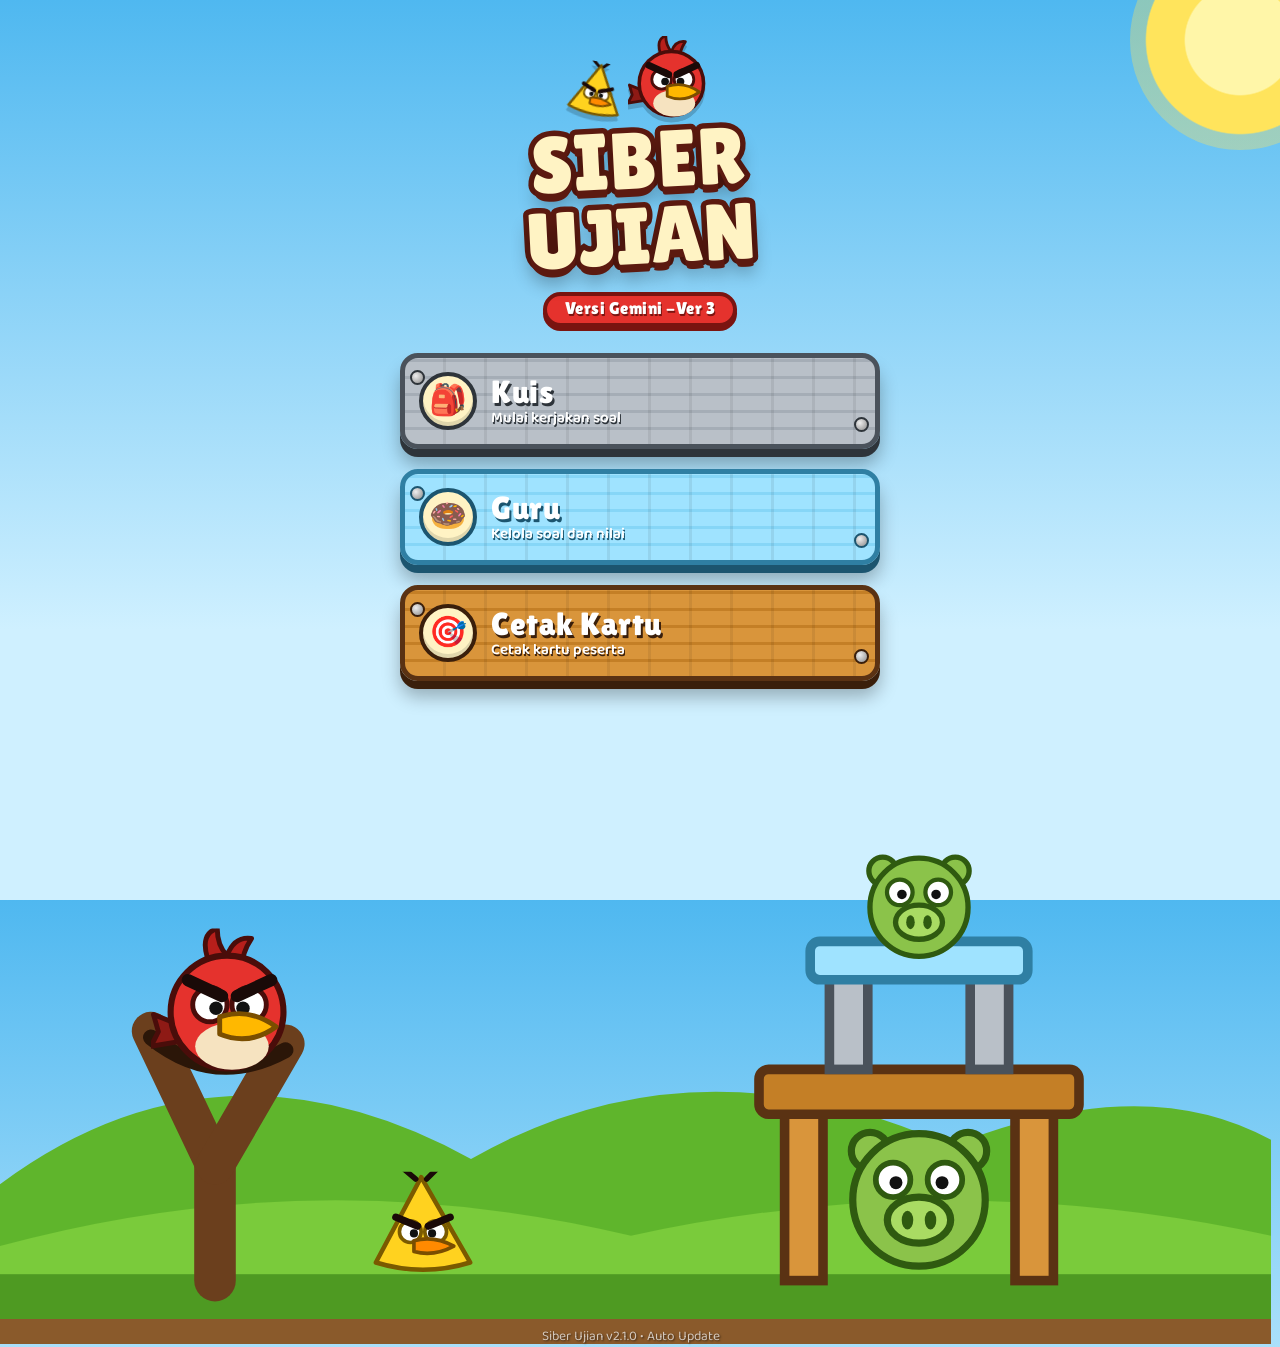
<file: index.html>
<!DOCTYPE html>
<html lang="id">

<head>
  <meta charset="UTF-8">
  <meta name="viewport" content="width=device-width, initial-scale=1, viewport-fit=cover">
  <meta name="theme-color" content="#5BC0F0">
  <title>Siber Ujian Gemini V2</title>
  <link rel="preconnect" href="https://fonts.googleapis.com">
  <link rel="preconnect" href="https://fonts.gstatic.com" crossorigin>
  <link href="https://fonts.googleapis.com/css2?family=Lilita+One&family=Baloo+2:wght@600;800&display=swap"
    rel="stylesheet">
  <style>
    :root {
      --sky-top: #4FB8F0;
      --sky-bot: #CFF0FF;
      --red: #E5322D;
      --yellow: #FFD21F;
      --cream: #FFF3C4;
      --grass: #7ACB3B;
      --grass-dark: #4E9A22;
      --dirt: #8A5A2B;
      --wood: #D9953B;
      --wood-dark: #5A3213;
      --wood-deep: #3A1F0B;
      --stone: #B9C0C8;
      --stone-dark: #4A525B;
      --ice: #9FE3FF;
      --ice-dark: #2F7FA3;
      --display: 'Lilita One', 'Impact', 'Arial Black', sans-serif;
      --body: 'Baloo 2', 'Trebuchet MS', sans-serif;
    }

    * {
      box-sizing: border-box;
      margin: 0;
      padding: 0;
      -webkit-tap-highlight-color: transparent
    }

    html,
    body {
      height: 100%
    }

    body {
      font-family: var(--body);
      background: linear-gradient(180deg, var(--sky-top) 0%, var(--sky-bot) 70%);
      color: #fff;
      overflow-x: hidden;
    }

    /* ---------- Langit ---------- */
    .sky {
      position: fixed;
      inset: 0;
      pointer-events: none;
      overflow: hidden;
      z-index: 0
    }

    .sun {
      position: absolute;
      top: -70px;
      right: -70px;
      width: 220px;
      height: 220px;
      border-radius: 50%;
      background: radial-gradient(circle, #FFF6A8 0 35%, #FFE45C 36% 60%, rgba(255, 228, 92, .35) 61% 100%);
    }

    .cloud {
      position: absolute;
      width: 150px;
      opacity: .95;
      animation: drift linear infinite
    }

    .cloud.c1 {
      top: 9%;
      left: -180px;
      animation-duration: 60s
    }

    .cloud.c2 {
      top: 26%;
      left: -180px;
      width: 110px;
      animation-duration: 85s;
      animation-delay: -30s
    }

    .cloud.c3 {
      top: 45%;
      left: -180px;
      width: 130px;
      animation-duration: 70s;
      animation-delay: -55s;
      opacity: .8
    }

    @keyframes drift {
      to {
        transform: translateX(calc(100vw + 400px))
      }
    }

    /* ---------- Layout ---------- */
    .page {
      position: relative;
      z-index: 1;
      min-height: 100svh;
      display: flex;
      flex-direction: column;
      align-items: center;
      padding: max(18px, env(safe-area-inset-top)) 18px 0;
    }

    header {
      text-align: center;
      width: 100%;
      max-width: 520px;
      margin-top: 6px
    }

    .logo-birds {
      display: flex;
      justify-content: center;
      align-items: flex-end;
      gap: 2px;
      height: 84px
    }

    .logo-birds svg {
      width: 72px;
      height: 72px;
      filter: drop-shadow(0 5px 0 rgba(0, 0, 0, .18))
    }

    .logo-birds .b-yellow {
      width: 58px;
      height: 58px;
      transform: rotate(12deg)
    }

    .logo-birds .b-red {
      animation: hop 1.1s ease-in-out 0.4s 2
    }

    @keyframes hop {

      0%,
      100% {
        transform: translateY(0)
      }

      40% {
        transform: translateY(-18px) rotate(-6deg)
      }
    }

    h1 {
      font-family: var(--display);
      font-weight: 400;
      font-size: clamp(2.8rem, 15vw, 5rem);
      line-height: .95;
      letter-spacing: 1px;
      color: var(--cream);
      -webkit-text-stroke: 11px #5C1A10;
      paint-order: stroke fill;
      text-shadow: 0 8px 0 #5C1A10, 0 14px 18px rgba(0, 0, 0, .3);
      transform: rotate(-3deg);
      margin-top: 2px;
    }

    .tagline {
      display: inline-block;
      margin-top: 18px;
      padding: 3px 18px 5px;
      background: var(--red);
      border: 4px solid #7A1410;
      border-radius: 999px;
      font-family: var(--display);
      font-size: 1.05rem;
      letter-spacing: .5px;
      box-shadow: 0 4px 0 #7A1410;
      text-shadow: 1px 2px 0 #7A1410;
    }

    /* ---------- Tombol papan kayu ---------- */
    nav {
      width: 100%;
      max-width: 440px;
      margin: 26px 0 30px;
      display: flex;
      flex-direction: column;
      gap: 20px
    }

    .plank {
      --c1: var(--wood);
      --c2: #C47F26;
      --edge: var(--wood-dark);
      --deep: var(--wood-deep);
      position: relative;
      display: flex;
      align-items: center;
      gap: 14px;
      padding: 14px 18px 14px 14px;
      min-height: 84px;
      border-radius: 18px;
      border: 5px solid var(--edge);
      background:
        repeating-linear-gradient(90deg, rgba(0, 0, 0, 0) 0 38px, rgba(0, 0, 0, .07) 38px 41px),
        repeating-linear-gradient(0deg, var(--c1) 0 14px, var(--c2) 14px 17px);
      box-shadow: 0 8px 0 var(--deep), 0 16px 18px rgba(0, 0, 0, .28);
      color: #fff;
      text-decoration: none;
      transition: transform .12s ease, box-shadow .12s ease;
    }

    .plank::before,
    .plank::after {
      /* baut */
      content: "";
      position: absolute;
      top: 50%;
      width: 11px;
      height: 11px;
      border-radius: 50%;
      background: radial-gradient(circle at 35% 35%, #eee, #8a8a8a);
      border: 2px solid var(--deep);
      transform: translateY(-50%);
    }

    .plank::before {
      left: 5px;
      top: 12px;
      transform: none
    }

    .plank::after {
      right: 6px;
      bottom: 12px;
      top: auto;
      transform: none
    }

    .plank:nth-child(3n+2) {
      --c1: var(--stone);
      --c2: #A5ADB6;
      --edge: var(--stone-dark);
      --deep: #2E343A
    }

    .plank:nth-child(3n) {
      --c1: var(--ice);
      --c2: #86D6F7;
      --edge: var(--ice-dark);
      --deep: #1C556F
    }

    .plank.install-btn {
      --c1: var(--grass);
      --c2: #8ED84B;
      --edge: var(--grass-dark);
      --deep: #2D6110
    }

    .plank:hover {
      transform: translateY(-4px) rotate(-.8deg);
      box-shadow: 0 12px 0 var(--deep), 0 22px 22px rgba(0, 0, 0, .28)
    }

    .plank:active {
      transform: translateY(7px);
      box-shadow: 0 1px 0 var(--deep), 0 4px 8px rgba(0, 0, 0, .3)
    }

    .plank:focus-visible {
      outline: 5px solid var(--yellow);
      outline-offset: 4px
    }

    .ico {
      flex: none;
      width: 58px;
      height: 58px;
      border-radius: 50%;
      display: grid;
      place-items: center;
      font-size: 1.9rem;
      background: var(--cream);
      border: 4px solid var(--deep);
      box-shadow: inset 0 -4px 0 rgba(0, 0, 0, .12);
    }

    .txt {
      display: flex;
      flex-direction: column;
      line-height: 1.05;
      min-width: 0
    }

    .txt b {
      font-family: var(--display);
      font-weight: 400;
      font-size: clamp(1.55rem, 7.5vw, 2rem);
      text-shadow: 2px 3px 0 var(--deep);
      letter-spacing: .5px;
    }

    .txt small {
      font-family: var(--body);
      font-weight: 600;
      font-size: .95rem;
      margin-top: 3px;
      text-shadow: 1px 2px 0 var(--deep);
    }

    /* Utils */
    .hidden {
      display: none !important;
    }

    /* ---------- Pemandangan bawah ---------- */
    .ground {
      margin-top: auto;
      width: calc(100% + 36px);
      margin-left: -18px;
      position: relative;
      line-height: 0;
    }

    .ground svg {
      width: 100%;
      height: auto;
      display: block
    }

    .ground .dirt {
      height: max(26px, env(safe-area-inset-bottom));
      background: var(--dirt);
      margin-top: -1px
    }

    .pig-wobble {
      transform-origin: 290px 180px;
      animation: wobble 2.6s ease-in-out infinite
    }

    @keyframes wobble {

      0%,
      100% {
        transform: rotate(0)
      }

      50% {
        transform: rotate(-2deg)
      }
    }

    @media (prefers-reduced-motion:reduce) {
      * {
        animation: none !important;
        transition: none !important
      }
    }

    @media (min-width:700px) {
      nav {
        max-width: 480px
      }

      .logo-birds {
        height: 96px
      }

      .logo-birds svg {
        width: 84px;
        height: 84px
      }
    }
  </style>
</head>

<body>

  <!-- Simbol gambar (dipakai ulang) -->
  <svg width="0" height="0" style="position:absolute" aria-hidden="true">
    <defs>
      <symbol id="red-bird" viewBox="0 0 120 120">
        <path d="M22 78 L2 70 L6 84 L0 96 L24 92Z" fill="#8E1A15" stroke="#4A0D0A" stroke-width="4"
          stroke-linejoin="round" />
        <path d="M46 24 Q40 4 54 0 Q54 14 62 22 Q68 6 82 8 Q74 20 74 32Z" fill="#B71F1B" stroke="#4A0D0A"
          stroke-width="4" stroke-linejoin="round" />
        <circle cx="62" cy="68" r="46" fill="#E5322D" stroke="#4A0D0A" stroke-width="5" />
        <ellipse cx="66" cy="96" rx="30" ry="19" fill="#F6E3C0" />
        <circle cx="48" cy="62" r="14" fill="#fff" stroke="#4A0D0A" stroke-width="4" />
        <circle cx="80" cy="62" r="14" fill="#fff" stroke="#4A0D0A" stroke-width="4" />
        <circle cx="53" cy="65" r="5.5" fill="#111" />
        <circle cx="75" cy="65" r="5.5" fill="#111" />
        <line x1="30" y1="42" x2="58" y2="55" stroke="#1a0a08" stroke-width="10" stroke-linecap="round" />
        <line x1="98" y1="42" x2="70" y2="55" stroke="#1a0a08" stroke-width="10" stroke-linecap="round" />
        <path d="M56 72 Q80 64 102 80 Q80 96 56 86Z" fill="#FFB800" stroke="#7A4E00" stroke-width="4"
          stroke-linejoin="round" />
      </symbol>

      <symbol id="yellow-bird" viewBox="0 0 120 120">
        <path d="M58 6 L112 100 Q60 116 8 100Z" fill="#FFD21F" stroke="#7A5A00" stroke-width="5"
          stroke-linejoin="round" />
        <path d="M52 8 L40 -2 M64 8 L74 -2" stroke="#1a0a08" stroke-width="6" stroke-linecap="round" />
        <circle cx="46" cy="66" r="12" fill="#fff" stroke="#7A5A00" stroke-width="4" />
        <circle cx="74" cy="66" r="12" fill="#fff" stroke="#7A5A00" stroke-width="4" />
        <circle cx="50" cy="68" r="4.5" fill="#111" />
        <circle cx="70" cy="68" r="4.5" fill="#111" />
        <line x1="30" y1="50" x2="54" y2="60" stroke="#1a0a08" stroke-width="8" stroke-linecap="round" />
        <line x1="90" y1="50" x2="66" y2="60" stroke="#1a0a08" stroke-width="8" stroke-linecap="round" />
        <path d="M50 76 Q72 70 94 82 Q72 94 50 88Z" fill="#FF8A00" stroke="#7A4E00" stroke-width="4"
          stroke-linejoin="round" />
      </symbol>

      <symbol id="pig" viewBox="0 0 120 120">
        <circle cx="26" cy="30" r="13" fill="#8BC34A" stroke="#2F5A10" stroke-width="5" />
        <circle cx="94" cy="30" r="13" fill="#8BC34A" stroke="#2F5A10" stroke-width="5" />
        <circle cx="60" cy="64" r="46" fill="#8BC34A" stroke="#2F5A10" stroke-width="5" />
        <circle cx="42" cy="50" r="12" fill="#fff" stroke="#2F5A10" stroke-width="4" />
        <circle cx="78" cy="50" r="12" fill="#fff" stroke="#2F5A10" stroke-width="4" />
        <circle cx="44" cy="52" r="4.5" fill="#111" />
        <circle cx="76" cy="52" r="4.5" fill="#111" />
        <ellipse cx="60" cy="78" rx="22" ry="16" fill="#A9DB63" stroke="#2F5A10" stroke-width="5" />
        <ellipse cx="52" cy="78" rx="4" ry="6.5" fill="#2F5A10" />
        <ellipse cx="68" cy="78" rx="4" ry="6.5" fill="#2F5A10" />
      </symbol>

      <symbol id="cloud" viewBox="0 0 160 80">
        <path
          d="M30 76 Q4 76 6 54 Q8 36 30 38 Q34 14 62 14 Q84 14 90 30 Q96 18 114 20 Q136 22 136 44 Q156 46 154 62 Q152 76 132 76Z"
          fill="#fff" />
      </symbol>
    </defs>
  </svg>

  <!-- Langit -->
  <div class="sky" aria-hidden="true">
    <div class="sun"></div>
    <svg class="cloud c1">
      <use href="#cloud" />
    </svg>
    <svg class="cloud c2">
      <use href="#cloud" />
    </svg>
    <svg class="cloud c3">
      <use href="#cloud" />
    </svg>
  </div>

  <div class="page">
    <header>
      <div class="logo-birds" aria-hidden="true">
        <svg class="b-yellow">
          <use href="#yellow-bird" />
        </svg>
        <svg class="b-red">
          <use href="#red-bird" />
        </svg>
      </div>
      <h1>SIBER<br>UJIAN</h1>
      <p class="tagline">Versi Gemini -Ver 3</p>
    </header>

    <nav aria-label="Menu utama">
      <!-- TOMBOL INSTALL PWA -->
      <a class="plank install-btn hidden" href="#" id="btnInstall">
        <span class="ico" aria-hidden="true">📲</span>
        <span class="txt"><b>Install App</b><small>Pasang di layar utama HP</small></span>
      </a>

      <a class="plank" href="kuis.html">
        <span class="ico" aria-hidden="true">🎒</span>
        <span class="txt"><b>Kuis</b><small>Mulai kerjakan soal</small></span>
      </a>

      <!-- TOMBOL GURU -->
      <a class="plank" href="guru.html">
        <span class="ico" aria-hidden="true">🍩</span>
        <span class="txt"><b>Guru</b><small>Kelola soal dan nilai</small></span>
      </a>

      <a class="plank" href="Cetak_Kartu.html">
        <span class="ico" aria-hidden="true">🎯</span>
        <span class="txt"><b>Cetak Kartu</b><small>Cetak kartu peserta</small></span>
      </a>
    </nav>

    <div class="ground" aria-hidden="true">
      <svg viewBox="0 0 400 190" preserveAspectRatio="xMidYMax meet">
        <!-- bukit -->
        <path d="M0 150 Q70 96 150 140 Q220 100 300 136 Q360 112 400 134 L400 190 L0 190Z" fill="#5FB52C" />
        <path d="M0 168 Q100 140 200 164 Q300 142 400 164 L400 190 L0 190Z" fill="var(--grass)" />
        <rect x="0" y="176" width="400" height="14" fill="var(--grass-dark)" />

        <!-- ketapel -->
        <g stroke="#6B3F1D" stroke-linecap="round" fill="none">
          <path d="M70 178 L70 140" stroke-width="13" />
          <path d="M70 142 L50 100" stroke-width="12" />
          <path d="M70 142 L92 104" stroke-width="12" />
        </g>
        <path d="M50 102 Q70 118 92 106" stroke="#2b1608" stroke-width="5" fill="none" stroke-linecap="round" />
        <svg x="50" y="68" width="46" height="46" viewBox="0 0 120 120">
          <use href="#red-bird" />
        </svg>

        <!-- burung kuning menunggu -->
        <svg x="118" y="144" width="34" height="34" viewBox="0 0 120 120">
          <use href="#yellow-bird" />
        </svg>

        <!-- benteng babi -->
        <g class="pig-wobble">
          <rect x="248" y="124" width="12" height="54" fill="#D9953B" stroke="#5A3213" stroke-width="3" />
          <rect x="320" y="124" width="12" height="54" fill="#D9953B" stroke="#5A3213" stroke-width="3" />
          <svg x="262" y="124" width="56" height="54" viewBox="0 0 120 120" overflow="visible">
            <use href="#pig" />
          </svg>
          <rect x="240" y="112" width="100" height="14" rx="3" fill="#C47F26" stroke="#5A3213" stroke-width="3" />
          <rect x="262" y="82" width="12" height="30" fill="#B9C0C8" stroke="#4A525B" stroke-width="3" />
          <rect x="306" y="82" width="12" height="30" fill="#B9C0C8" stroke="#4A525B" stroke-width="3" />
          <rect x="256" y="72" width="68" height="12" rx="3" fill="#9FE3FF" stroke="#2F7FA3" stroke-width="3" />
          <svg x="270" y="40" width="40" height="40" viewBox="0 0 120 120">
            <use href="#pig" />
          </svg>
        </g>
      </svg>
      <div class="dirt"></div>
      <div
        style="position: absolute; bottom: 8px; width: 100%; text-align: center; color: rgba(255,255,255,0.7); font-size: 0.85rem; font-family: var(--body); text-shadow: 1px 1px 2px rgba(0,0,0,0.6);">
        Siber Ujian v2.1.0 • Auto Update</div>
    </div>
  </div>



  <!-- SCRIPT UNTUK INSTALASI PWA (Tombol Install) -->
  <script>
    let deferredPrompt;
    const btnInstall = document.getElementById('btnInstall');

    // Mendengarkan event dari browser jika aplikasi siap diinstal
    window.addEventListener('beforeinstallprompt', (e) => {
      // Mencegah mini-infobar default muncul di HP
      e.preventDefault();
      // Simpan event sehingga bisa dipicu nanti lewat tombol
      deferredPrompt = e;
      // Munculkan tombol Install di menu
      btnInstall.classList.remove('hidden');
    });

    // Saat tombol Install diklik
    btnInstall.addEventListener('click', async (e) => {
      e.preventDefault();
      // Sembunyikan tombol setelah diklik
      btnInstall.classList.add('hidden');
      // Munculkan prompt instalasi bawaan browser
      deferredPrompt.prompt();
      // Tunggu pilihan user (apakah memilih Install atau Batal)
      const { outcome } = await deferredPrompt.userChoice;
      console.log(`Pilihan instalasi: ${outcome}`);
      // Bersihkan prompt event
      deferredPrompt = null;
    });

    // Sembunyikan tombol secara otomatis jika aplikasi telah terinstal
    window.addEventListener('appinstalled', () => {
      btnInstall.classList.add('hidden');
      deferredPrompt = null;
      console.log('Aplikasi berhasil dipasang di perangkat');
    });
  </script>

  <!-- Daftarkan Service Worker (Agar PWA berfungsi & Install terpicu) -->
  <script>
    if ('serviceWorker' in navigator) {
      window.addEventListener('load', () => {
        navigator.serviceWorker.register('./sw.js')
          .then(reg => {
            console.log('Service Worker terdaftar!', reg);

            // Paksa periksa update di latar belakang tiap kali halaman dibuka
            reg.update();

            // Jika ada versi baru di GitHub, otomatis muat ulang halaman saat siswa membuka
            reg.addEventListener('updatefound', () => {
              const newWorker = reg.installing;
              newWorker.addEventListener('statechange', () => {
                if (newWorker.state === 'installed' && navigator.serviceWorker.controller) {
                  console.log('Versi baru ditemukan, memuat ulang halaman...');
                  window.location.reload(true);
                }
              });
            });
          })
          .catch(err => console.log('Service Worker gagal', err));
      });
    }
  </script>

</body>

</html>
</file>
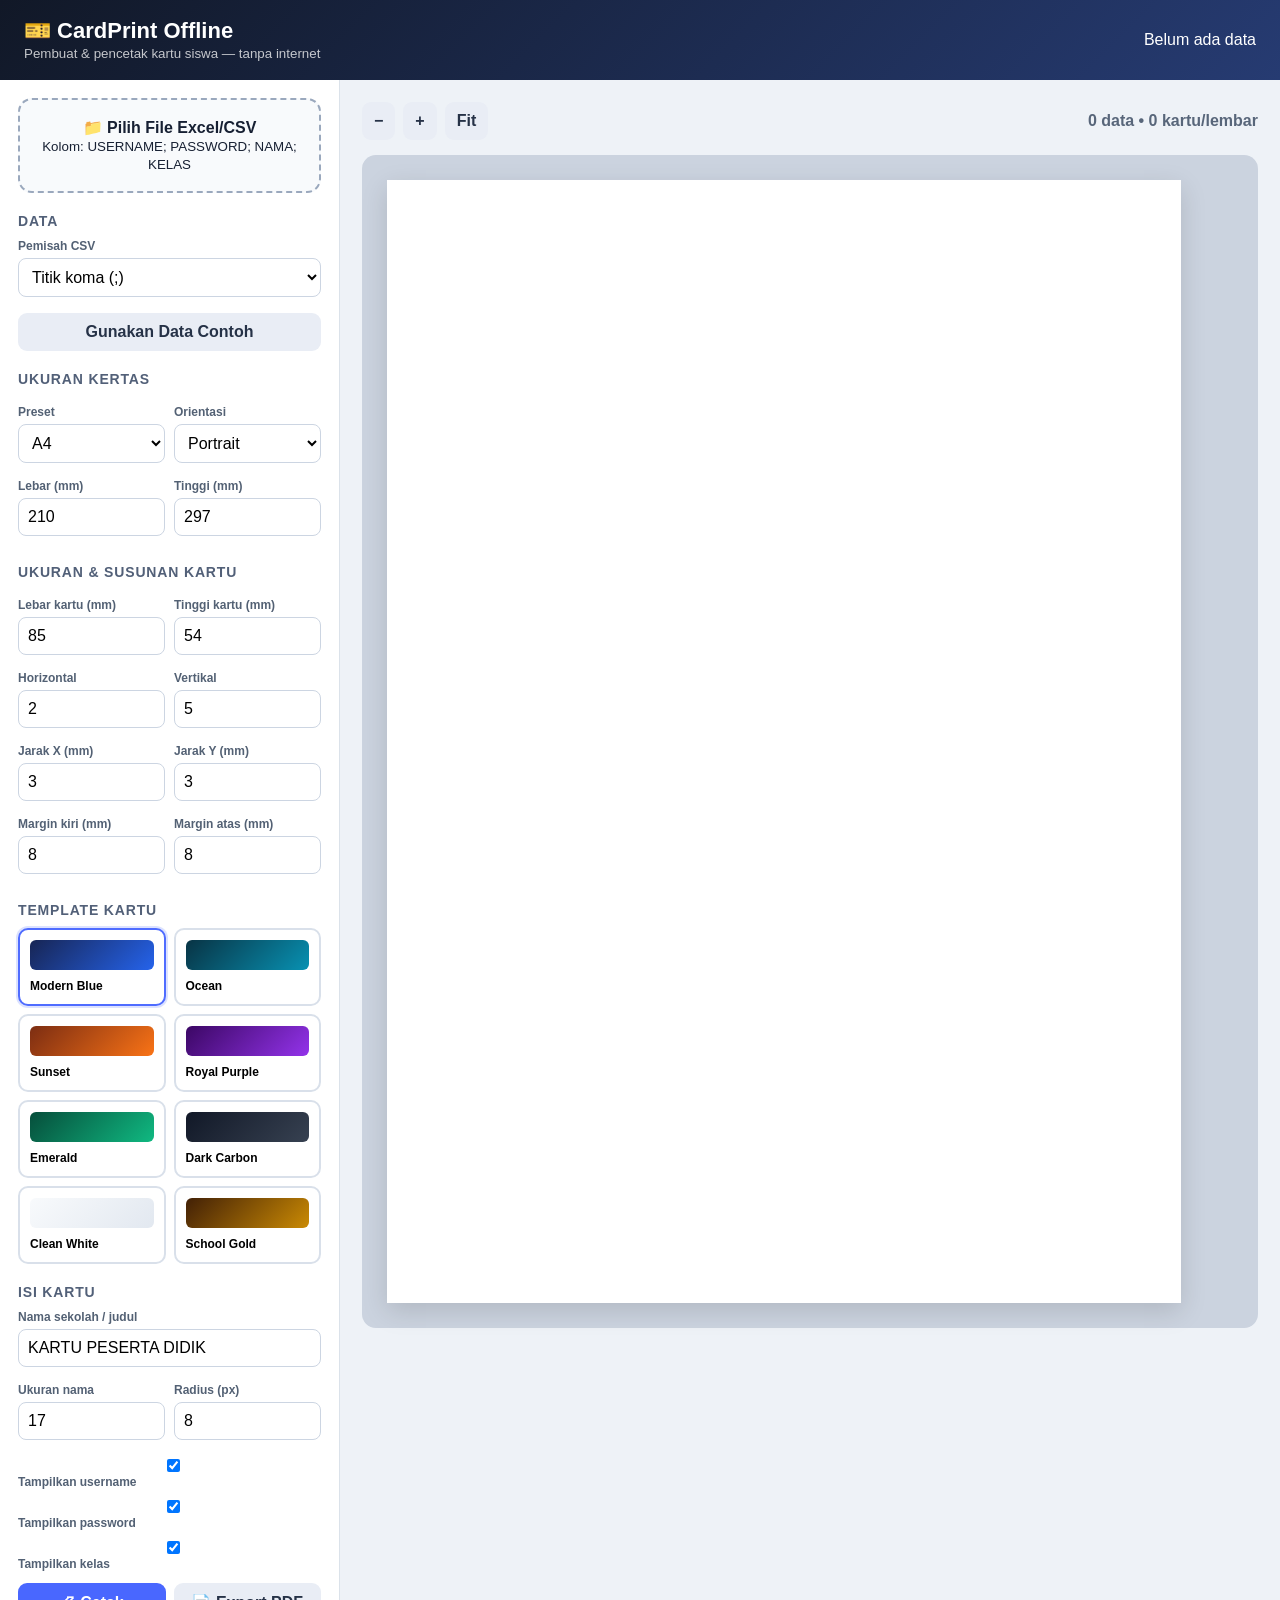
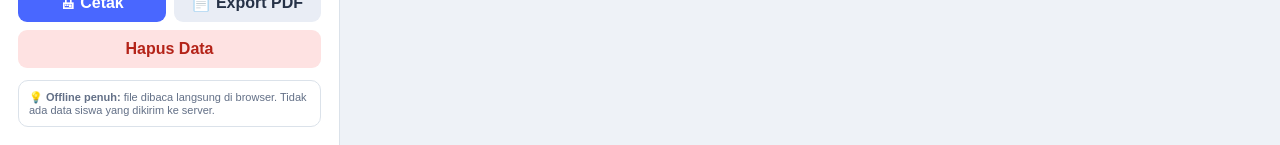
<file: Cetak_Kartu.html>
<!DOCTYPE html>
<html lang="id">
<head>
<meta charset="UTF-8">
<meta name="viewport" content="width=device-width,initial-scale=1">
<title>CardPrint Offline — Cetak Kartu Siswa</title>
<style>
*{box-sizing:border-box}body{margin:0;font-family:Inter,Segoe UI,Arial,sans-serif;background:#eef2f7;color:#172033}
header{background:linear-gradient(135deg,#111827,#263b72);color:#fff;padding:18px 24px;display:flex;align-items:center;justify-content:space-between}
header h1{margin:0;font-size:22px}header small{opacity:.75}.app{display:grid;grid-template-columns:340px 1fr;min-height:calc(100vh - 70px)}
.panel{background:#fff;border-right:1px solid #dbe2ea;padding:18px;overflow:auto}.panel h2{font-size:14px;margin:20px 0 10px;color:#526078;text-transform:uppercase;letter-spacing:.06em}
.drop{border:2px dashed #9aa8bd;border-radius:14px;padding:18px;text-align:center;background:#f8fafc;cursor:pointer}.drop:hover{border-color:#4f6cff;background:#f4f6ff}
input,select,button{font:inherit}input[type=file]{display:none}.row{display:grid;grid-template-columns:1fr 1fr;gap:9px}.field{margin:8px 0}.field label{display:block;font-size:12px;font-weight:700;margin-bottom:5px;color:#536174}.field input,.field select{width:100%;padding:9px;border:1px solid #ccd5e2;border-radius:8px;background:#fff}
button{border:0;border-radius:9px;padding:10px 12px;cursor:pointer;font-weight:700}.primary{background:#4967ff;color:#fff}.secondary{background:#e9edf5;color:#263247}.danger{background:#fee2e2;color:#b42318}
.btns{display:grid;grid-template-columns:1fr 1fr;gap:8px;margin-top:12px}.full{width:100%;margin-top:8px}
.templates{display:grid;grid-template-columns:1fr 1fr;gap:8px}.template{padding:10px;border:2px solid #d9e0ea;border-radius:10px;background:#fff;text-align:left;cursor:pointer}.template.active{border-color:#4f6cff;box-shadow:0 0 0 2px #dce2ff}.swatch{height:30px;border-radius:6px;margin-bottom:6px}.template b{font-size:12px}
.stage{padding:22px;overflow:auto}.toolbar{display:flex;gap:8px;align-items:center;margin-bottom:15px;flex-wrap:wrap}.count{font-weight:700;color:#58667a;margin-left:auto}.paper-wrap{background:#cbd3df;padding:25px;min-width:max-content;border-radius:14px}
.paper{background:#fff;box-shadow:0 8px 25px #0002;display:grid;align-content:start;justify-content:start}
.card{position:relative;overflow:hidden;border-radius:8px;display:flex;flex-direction:column;break-inside:avoid;page-break-inside:avoid}
.card .school{font-size:9px;font-weight:800;letter-spacing:.08em;text-transform:uppercase;opacity:.75}
.card .name{font-size:17px;font-weight:900;line-height:1.05}.card .class{font-size:11px;font-weight:700;margin-top:3px}
.card .login{margin-top:auto;background:#ffffff22;border-radius:6px;padding:7px;font-size:9px;line-height:1.45}
.card .login b{font-size:10px}.badge{position:absolute;right:8px;top:8px;font-size:8px;font-weight:800;padding:4px 6px;border-radius:20px;background:#fff5}
.card .watermark{position:absolute;right:-15px;bottom:-24px;font-size:65px;font-weight:900;opacity:.08;transform:rotate(-12deg)}
.info{background:#fff;border:1px solid #dbe2ea;border-radius:10px;padding:10px;font-size:11px;color:#637087;margin-top:12px}
@media(max-width:850px){.app{grid-template-columns:1fr}.panel{border-right:0;border-bottom:1px solid #dbe2ea}}
@media print{
 body{background:#fff}.no-print,header{display:none!important}.app{display:block}.stage{padding:0}.paper-wrap{padding:0;background:#fff}.paper{box-shadow:none}
}
</style>
</head>
<body>
<header>
  <div><h1>🎫 CardPrint Offline</h1><small>Pembuat & pencetak kartu siswa — tanpa internet</small></div>
  <div id="loaded">Belum ada data</div>
</header>
<div class="app">
<aside class="panel no-print">
  <div class="drop" id="drop">📁 <b>Pilih File Excel/CSV</b><br><small>Kolom: USERNAME; PASSWORD; NAMA; KELAS</small><input id="file" type="file" accept=".csv,.txt,.xlsx,.xls"></div>

  <h2>Data</h2>
  <div class="field"><label>Pemisah CSV</label><select id="sep"><option value=";">Titik koma (;)</option><option value=",">Koma (,)</option><option value="tab">Tab</option></select></div>
  <button class="secondary full" id="sample">Gunakan Data Contoh</button>

  <h2>Ukuran Kertas</h2>
  <div class="row">
    <div class="field"><label>Preset</label><select id="paperPreset">
      <option value="A4">A4</option><option value="A5">A5</option><option value="F4">F4 / Folio</option><option value="CUSTOM">Custom</option>
    </select></div>
    <div class="field"><label>Orientasi</label><select id="orient"><option value="portrait">Portrait</option><option value="landscape">Landscape</option></select></div>
  </div>
  <div class="row">
    <div class="field"><label>Lebar (mm)</label><input id="pw" type="number" value="210"></div>
    <div class="field"><label>Tinggi (mm)</label><input id="ph" type="number" value="297"></div>
  </div>

  <h2>Ukuran & Susunan Kartu</h2>
  <div class="row">
    <div class="field"><label>Lebar kartu (mm)</label><input id="cw" type="number" value="85"></div>
    <div class="field"><label>Tinggi kartu (mm)</label><input id="ch" type="number" value="54"></div>
  </div>
  <div class="row">
    <div class="field"><label>Horizontal</label><input id="cols" type="number" min="1" value="2"></div>
    <div class="field"><label>Vertikal</label><input id="rows" type="number" min="1" value="5"></div>
  </div>
  <div class="row">
    <div class="field"><label>Jarak X (mm)</label><input id="gx" type="number" value="3"></div>
    <div class="field"><label>Jarak Y (mm)</label><input id="gy" type="number" value="3"></div>
  </div>
  <div class="row">
    <div class="field"><label>Margin kiri (mm)</label><input id="ml" type="number" value="8"></div>
    <div class="field"><label>Margin atas (mm)</label><input id="mt" type="number" value="8"></div>
  </div>

  <h2>Template Kartu</h2>
  <div class="templates" id="templates"></div>

  <h2>Isi Kartu</h2>
  <div class="field"><label>Nama sekolah / judul</label><input id="school" value="KARTU PESERTA DIDIK"></div>
  <div class="row">
    <div class="field"><label>Ukuran nama</label><input id="fs" type="number" value="17"></div>
    <div class="field"><label>Radius (px)</label><input id="radius" type="number" value="8"></div>
  </div>
  <div class="field"><label><input id="showUser" type="checkbox" checked> Tampilkan username</label></div>
  <div class="field"><label><input id="showPass" type="checkbox" checked> Tampilkan password</label></div>
  <div class="field"><label><input id="showClass" type="checkbox" checked> Tampilkan kelas</label></div>

  <div class="btns">
    <button class="primary" onclick="window.print()">🖨 Cetak</button>
    <button class="secondary" id="pdf">📄 Export PDF</button>
  </div>
  <button class="danger full" id="clear">Hapus Data</button>
  <div class="info">💡 <b>Offline penuh:</b> file dibaca langsung di browser. Tidak ada data siswa yang dikirim ke server.</div>
</aside>

<main class="stage">
  <div class="toolbar no-print">
    <button class="secondary" id="zoomOut">−</button><button class="secondary" id="zoomIn">+</button>
    <button class="secondary" id="fit">Fit</button>
    <span class="count" id="count">0 kartu</span>
  </div>
  <div class="paper-wrap"><div id="paper" class="paper"></div></div>
</main>
</div>

<script>
const $=id=>document.getElementById(id);
let data=[], template='modern', zoom=1;

const themes={
 modern:{name:'Modern Blue',bg:'linear-gradient(135deg,#172554,#2563eb)',fg:'#fff',accent:'#93c5fd'},
 ocean:{name:'Ocean',bg:'linear-gradient(135deg,#083344,#0891b2)',fg:'#fff',accent:'#a5f3fc'},
 sunset:{name:'Sunset',bg:'linear-gradient(135deg,#7c2d12,#f97316)',fg:'#fff',accent:'#fed7aa'},
 purple:{name:'Royal Purple',bg:'linear-gradient(135deg,#3b0764,#9333ea)',fg:'#fff',accent:'#e9d5ff'},
 green:{name:'Emerald',bg:'linear-gradient(135deg,#064e3b,#10b981)',fg:'#fff',accent:'#a7f3d0'},
 dark:{name:'Dark Carbon',bg:'linear-gradient(135deg,#111827,#374151)',fg:'#fff',accent:'#d1d5db'},
 clean:{name:'Clean White',bg:'linear-gradient(135deg,#f8fafc,#e2e8f0)',fg:'#172033',accent:'#475569'},
 school:{name:'School Gold',bg:'linear-gradient(135deg,#422006,#ca8a04)',fg:'#fff',accent:'#fde68a'}
};
Object.entries(themes).forEach(([k,v])=>{
 let d=document.createElement('button');d.className='template'+(k===template?' active':'');
 d.innerHTML=`<div class="swatch" style="background:${v.bg}"></div><b>${v.name}</b>`;
 d.onclick=()=>{template=k;document.querySelectorAll('.template').forEach(x=>x.classList.remove('active'));d.classList.add('active');render()};
 $('templates').appendChild(d);
});

$('drop').onclick=e=>{if(e.target!==$('file'))$('file').click()};
$('file').onchange=()=>loadFile($('file').files[0]);
$('drop').ondragover=e=>{e.preventDefault();$('drop').style.borderColor='#4f6cff'};
$('drop').ondrop=e=>{e.preventDefault();loadFile(e.dataTransfer.files[0])};

function parseCSV(text,sep){
 let lines=text.replace(/^\uFEFF/,'').split(/\r?\n/).filter(x=>x.trim());
 if(!lines.length)return [];
 sep=sep==='tab'?'\\t':sep;
 const split=s=>s.split(sep).map(x=>x.trim().replace(/^"(.*)"$/,'$1'));
 let head=split(lines[0]).map(x=>x.toUpperCase());
 return lines.slice(1).map(line=>{let a=split(line),o={};head.forEach((h,i)=>o[h]=a[i]??'');return {
 USERNAME:o.USERNAME||o.USER||'',PASSWORD:o.PASSWORD||o.PASS||'',NAMA:o.NAMA||o.NAME||'',KELAS:o.KELAS||o.CLASS||''
 }}).filter(x=>x.NAMA||x.USERNAME);
}
async function loadFile(f){
 if(!f)return;
 const text=await f.text();
 if(/\.xlsx?$/.test(f.name.toLowerCase())){
   alert('Untuk mode offline tanpa library eksternal, Excel .xlsx perlu disimpan sebagai CSV terlebih dahulu. Pilih CSV UTF-8 dengan pemisah ;');
   return;
 }
 data=parseCSV(text,$('sep').value); render();
}
$('sample').onclick=()=>{data=[
 ['SISWA001','12345','Andi Pratama','7A'],['SISWA002','67890','Budi Santoso','7A'],['SISWA003','54321','Citra Lestari','7B'],['SISWA004','24680','Dimas Wijaya','7B'],['SISWA005','13579','Eka Putri','8A'],['SISWA006','11223','Fajar Hadi','8A'],['SISWA007','44556','Gita Sari','8B'],['SISWA008','77889','Hendra Kurnia','8B'],['SISWA009','99887','Intan Dewi','9A'],['SISWA010','66554','Joko Saputra','9A']
].map(x=>({USERNAME:x[0],PASSWORD:x[1],NAMA:x[2],KELAS:x[3]}));render()};

function mm(v){return v*3.779527559}
function val(id){return parseFloat($(id).value)||0}
function render(){
 let pW=val('pw'),pH=val('ph');
 if($('orient').value==='landscape' && $('paperPreset').value!=='CUSTOM'){[pW,pH]=[pH,pW]}
 const cw=val('cw'),ch=val('ch'),cols=Math.max(1,val('cols')),rows=Math.max(1,val('rows'));
 $('paper').style.width=mm(pW)+'px';$('paper').style.height=mm(pH)+'px';
 $('paper').style.gridTemplateColumns=`repeat(${cols},${mm(cw)}px)`;
 $('paper').style.gridAutoRows=mm(ch)+'px';$('paper').style.columnGap=mm(val('gx'))+'px';$('paper').style.rowGap=mm(val('gy'))+'px';
 $('paper').style.paddingLeft=mm(val('ml'))+'px';$('paper').style.paddingTop=mm(val('mt'))+'px';
 $('paper').style.transform=`scale(${zoom})`; $('paper').style.transformOrigin='top left';
 $('paper').innerHTML='';
 let th=themes[template],n=Math.min(data.length,cols*rows);
 for(let i=0;i<n;i++){
  let s=data[i],c=document.createElement('div');c.className='card';
  c.style.cssText+=`width:${mm(cw)}px;height:${mm(ch)}px;background:${th.bg};color:${th.fg};padding:10px;border-radius:${val('radius')}px`;
  c.innerHTML=`<div class="school" style="color:${th.accent}">${esc($('school').value)}</div>
   <div class="badge">${esc(s.KELAS)}</div>
   <div class="name" style="font-size:${val('fs')}px;margin-top:5px">${esc(s.NAMA)}</div>
   ${$('showClass').checked?`<div class="class" style="color:${th.accent}">KELAS ${esc(s.KELAS)}</div>`:''}
   <div class="login">${$('showUser').checked?`Username: <b>${esc(s.USERNAME)}</b><br>`:''}${$('showPass').checked?`Password: <b>${esc(s.PASSWORD)}</b>`:''}</div>
   <div class="watermark">ID</div>`;
  $('paper').appendChild(c);
 }
 $('count').textContent=`${data.length} data • ${n} kartu/lembar`;
 $('loaded').textContent=data.length?`${data.length} siswa`:'Belum ada data';
}
function esc(x){return String(x??'').replace(/[&<>"']/g,m=>({'&':'&amp;','<':'&lt;','>':'&gt;','"':'&quot;',"'":'&#039;'}[m]))}

$('paperPreset').onchange=()=>{
 const x={A4:[210,297],A5:[148,210],F4:[215.9,330.2],CUSTOM:[val('pw'),val('ph')]}[$('paperPreset').value];
 if(x){$('pw').value=x[0];$('ph').value=x[1]}render()
};
['orient','pw','ph','cw','ch','cols','rows','gx','gy','ml','mt','school','fs','radius','showUser','showPass','showClass'].forEach(id=>$(id).addEventListener('input',render));
$('clear').onclick=()=>{data=[];render()};
$('zoomIn').onclick=()=>{zoom=Math.min(1.6,zoom+.1);render()};
$('zoomOut').onclick=()=>{zoom=Math.max(.5,zoom-.1);render()};
$('fit').onclick=()=>{zoom=1;render()};

$('pdf').onclick=()=>{
 alert('Untuk export PDF offline: klik tombol ini lalu pilih printer “Save as PDF” pada dialog cetak. Ini menghasilkan PDF tanpa internet.');
 window.print();
};
render();
</script>
</body>
</html>
</file>
